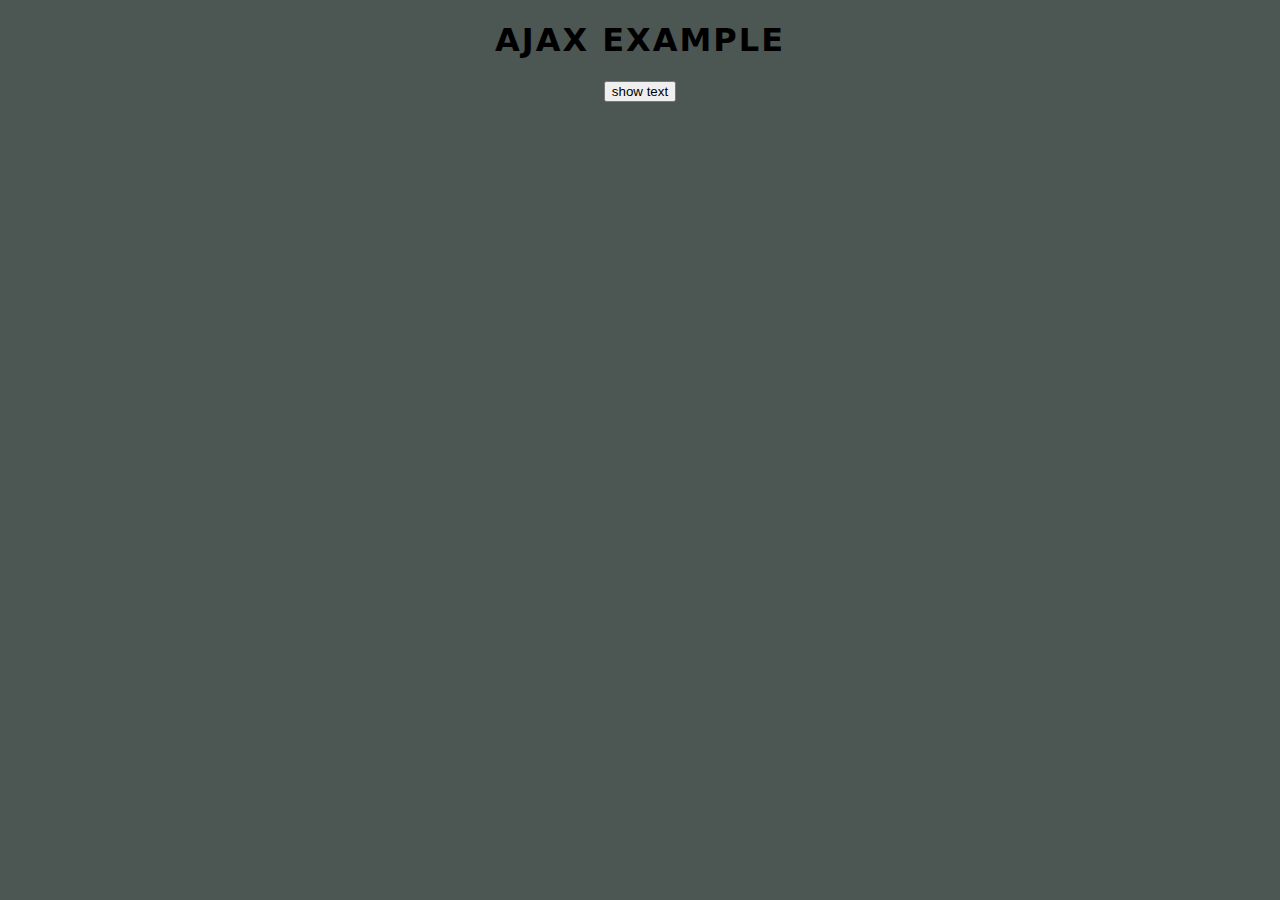
<file: AJAX EX/index.html>
<!DOCTYPE html>
<html lang="en">
<head>
    <meta charset="UTF-8">
    <meta http-equiv="X-UA-Compatible" content="IE=edge">
    <meta name="viewport" content="width=device-width, initial-scale=1.0">
    <title>javascrip tutorial EX</title>
    <style>
        body {
            font-family: system-ui, -apple-system, BlinkMacSystemFont, 'Segoe UI', Roboto, Oxygen, Ubuntu, Cantarell, 'Open Sans', 'Helvetica Neue', sans-serif;
            text-align: center;
        }
        h1 {
            letter-spacing: 2px;
        }
    </style>
</head>
<body>
    <h1>AJAX EXAMPLE</h1>
    <button type="button" class="btn">show text</button>
    <body style="background-color:rgb(76, 86, 82);"></body>
    <script src="fetch-EX.js"></script>
    
</body>

</html>
</file>
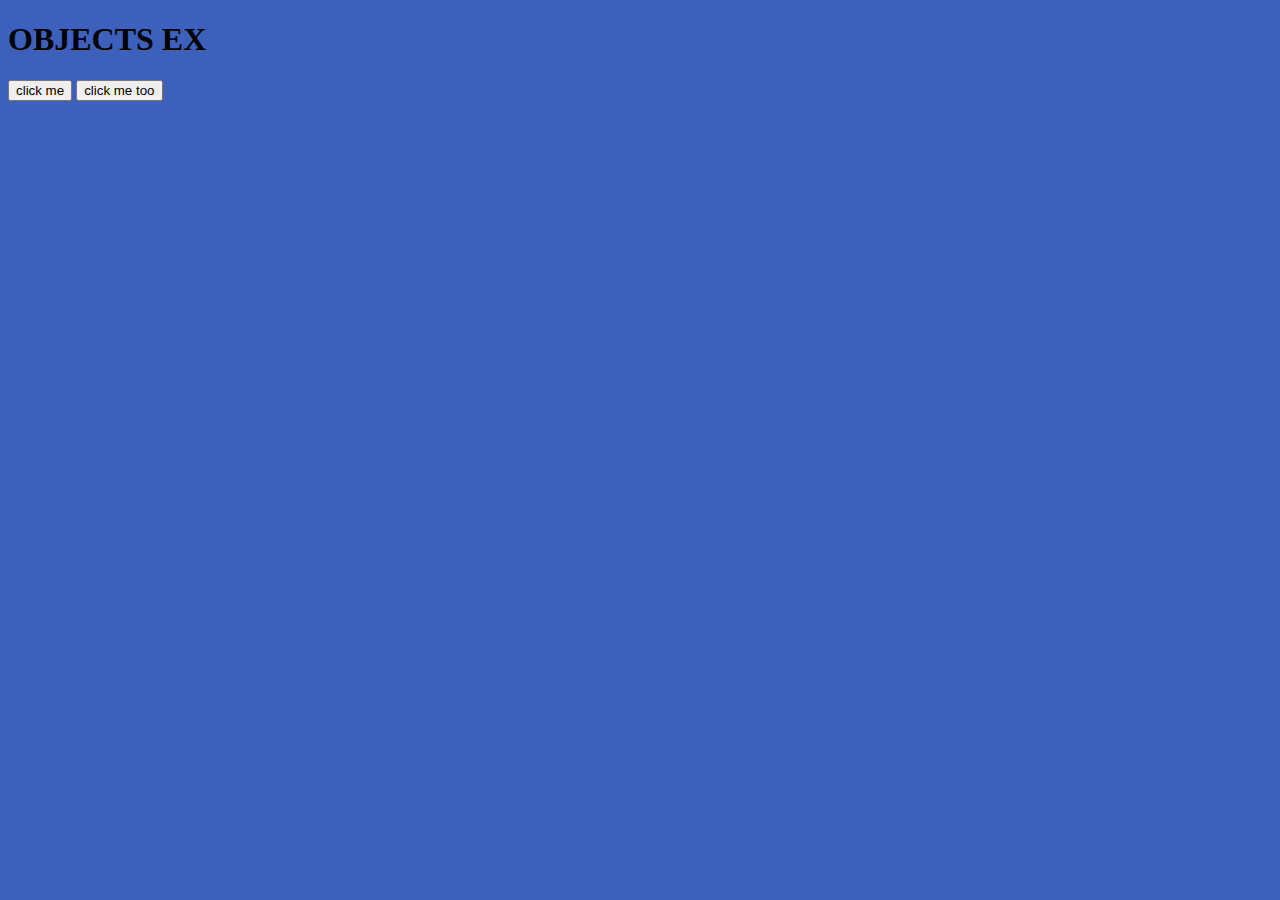
<file: OBJECTS-JS/index.html>
<!DOCTYPE html>
<html lang="en">
<head>
    <meta charset="UTF-8">
    <meta http-equiv="X-UA-Compatible" content="IE=edge">
    <meta name="viewport" content="width=device-width, initial-scale=1.0">
    <title>Document</title>

</head>
<body>
 <h1>OBJECTS EX</h1>
 <script src="Objects-ex.js"></script>   
 <body style="background-color:rgb(61, 97, 187);">
</body>
<button class="btn-1">click me</button>
<button class="btn-2">click me too</button>
</body>
</html>
</file>
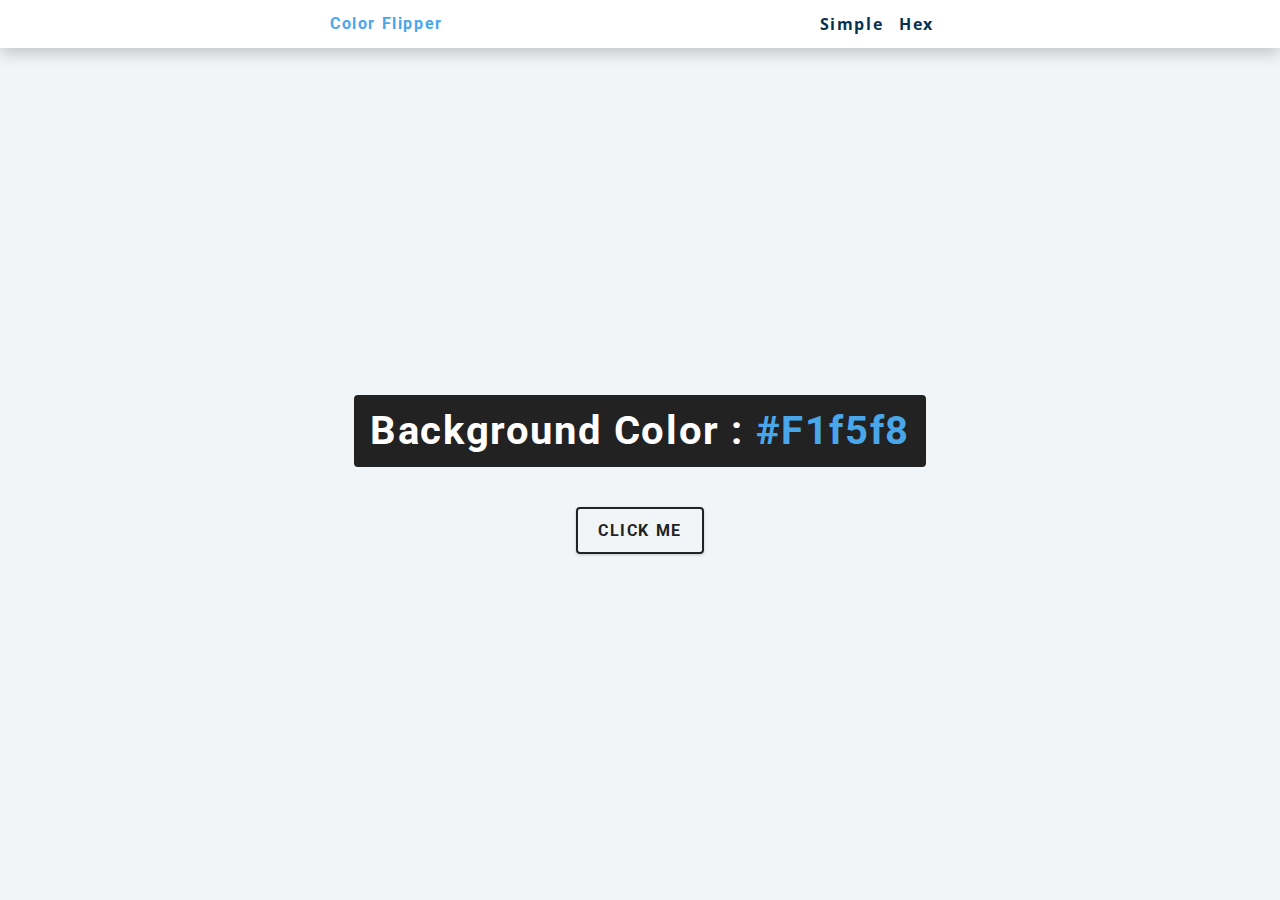
<file: 01-color-flipper/final/index.html>
<!DOCTYPE html>
<html lang="en">
  <head>
    <meta charset="UTF-8" />
    <meta name="viewport" content="width=device-width, initial-scale=1.0" />
    <title>Color Flipper || Simple</title>

    <!-- styles -->
    <link rel="stylesheet" href="styles.css" />
  </head>
  <body>
    <nav>
      <div class="nav-center">
        <h4>color flipper</h4>
        <ul class="nav-links">
          <li><a href="index.html">simple</a></li>
          <li><a href="hex.html">hex</a></li>
        </ul>
      </div>
    </nav>
    <main>
      <div class="container">
        <h2>background color : <span class="color">#f1f5f8</span></h2>
        <button class="btn btn-hero" id="btn">click me</button>
      </div>
    </main>
    <!-- javascript -->
    <script src="app.js"></script>
  </body>
</html>
</file>
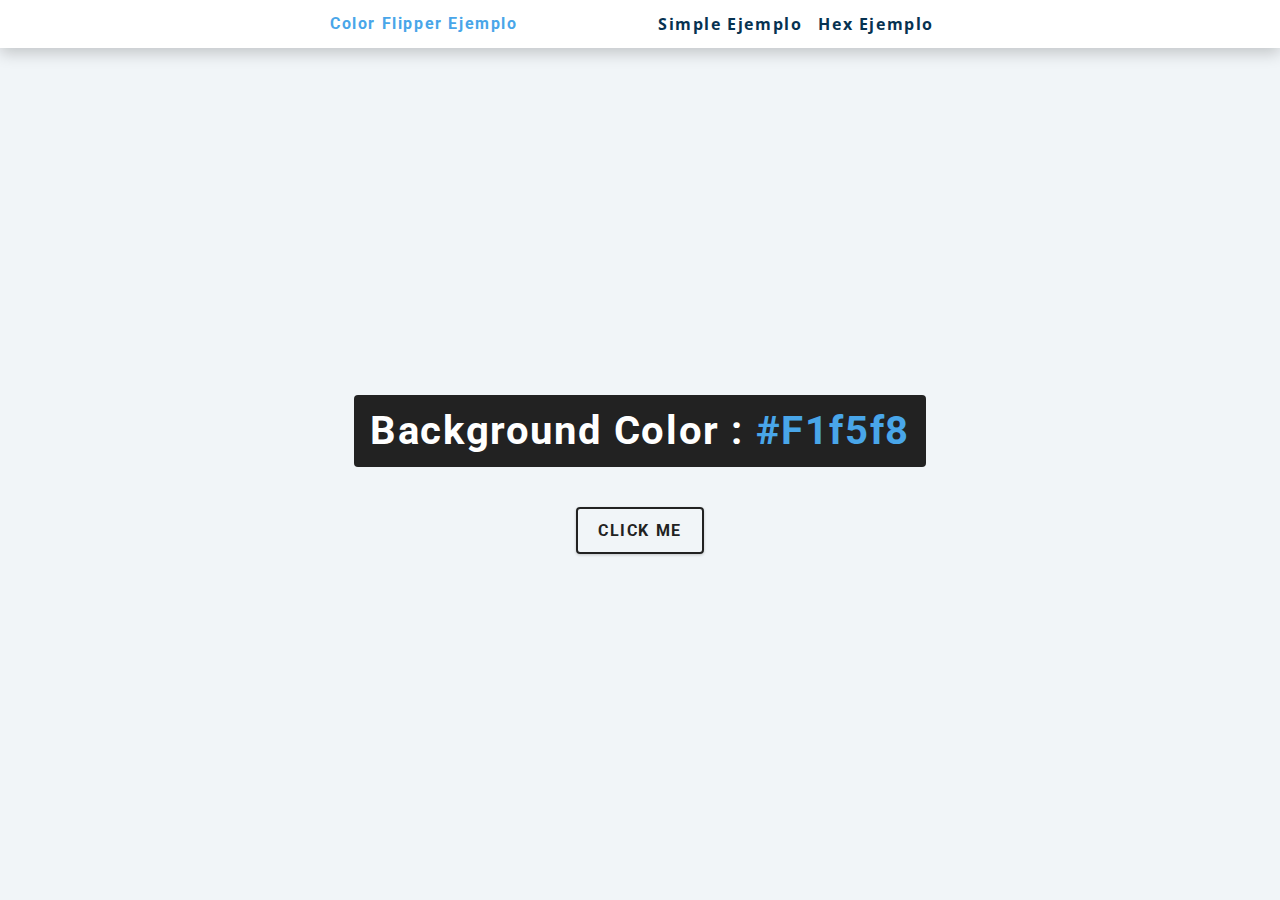
<file: 01-color-flipper/setup/index.html>
<!DOCTYPE html>
<html lang="en">
  <head>
    <meta charset="UTF-8" />
    <meta name="viewport" content="width=device-width, initial-scale=1.0" />
    <title>Color Flipper || Simple</title>

    <!-- styles -->
    <link rel="stylesheet" href="styles.css" />
  </head>
  <body>
    <nav>
      <div class="nav-center">
        <h4>color flipper Ejemplo</h4>
        <ul class="nav-links">
          <li><a href="index.html">simple Ejemplo</a></li>
          <li><a href="hex.html">hex ejemplo </a></li>
        </ul>
      </div>
    </nav>
    <main>
      <div class="container">
        <h2>background color : <span class="color">#f1f5f8</span></h2>
        <button class="btn btn-hero" id="btn">click me</button>
      </div>
    </main>
    
    <!-- javascript -->
    <script src="app.js"></script>
  </body>
</html>
</file>
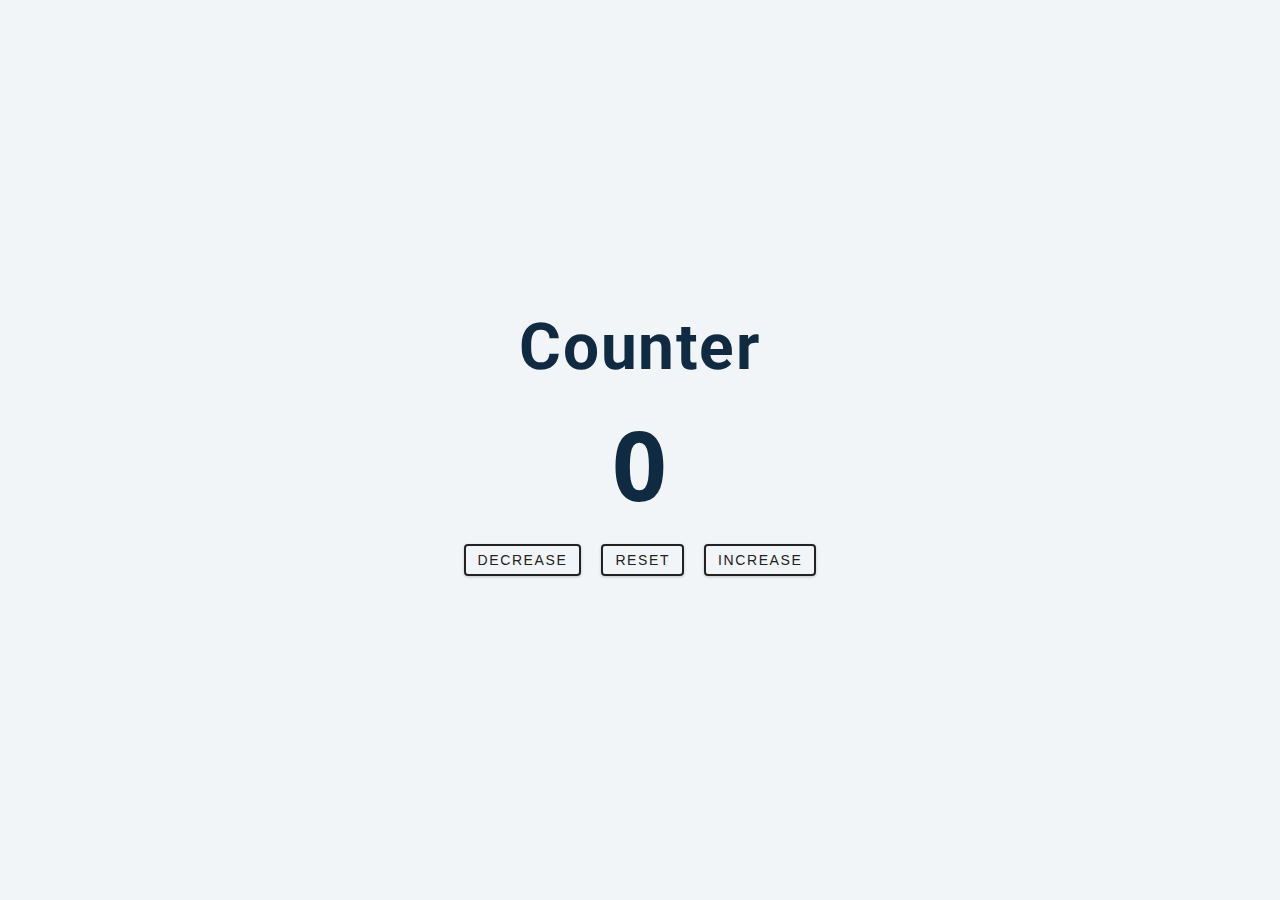
<file: 02-counter/final/index.html>
<!DOCTYPE html>
<html lang="en">
  <head>
    <meta charset="UTF-8" />
    <meta name="viewport" content="width=device-width, initial-scale=1.0" />
    <title>Counter</title>

    <!-- styles -->
    <link rel="stylesheet" href="styles.css" />
  </head>
  <body>
    <main>
      <div class="container">
        <h1>counter</h1>
        <span id="value">0</span>
        <div class="button-container">
          <button class="btn decrease">decrease</button>
          <button class="btn reset">reset</button>
          <button class="btn increase">increase</button>
        </div>
      </div>
    </main>
    <!-- javascript -->
    <script src="app.js"></script>
  </body>
</html>
</file>
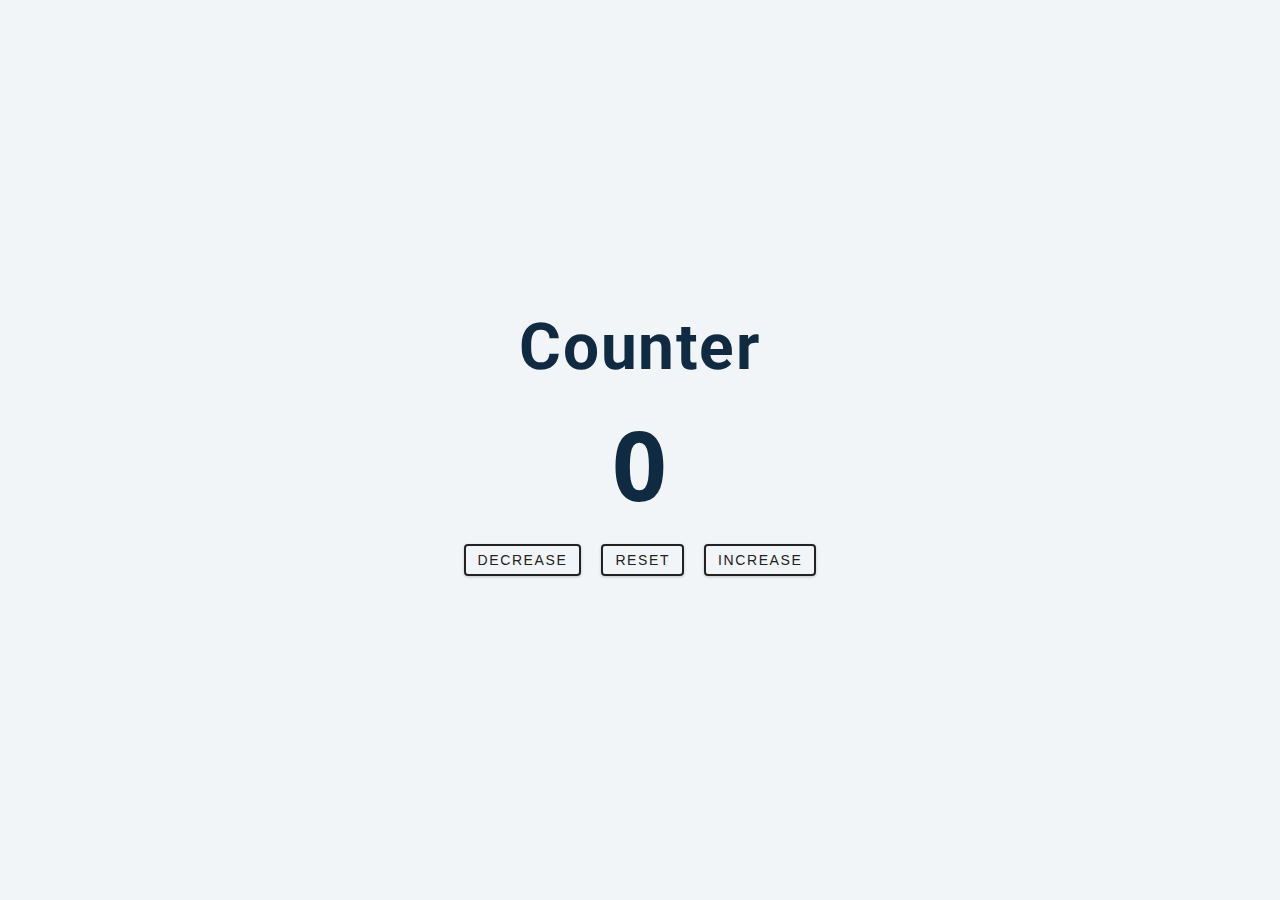
<file: 02-counter/setup/index.html>
<!DOCTYPE html>
<html lang="en">
  <head>
    <meta charset="UTF-8" />
    <meta name="viewport" content="width=device-width, initial-scale=1.0" />
    <title>Counter</title>

    <!-- styles -->
    <link rel="stylesheet" href="styles.css" />
  </head>
  <body>
    <main>
      <div class="container">
        <h1>
          Counter
        </h1>
        <span id="value">0</span>
        <div class="button-container">
           <button class="btn decrease">decrease</button>
           <button class="btn reset">reset</button>
           <button class="btn increase">increase</button>
        </div>
      </div>
    </main>
    <!-- javascript -->
    <script src="app.js"></script>
  </body>
</html>
</file>
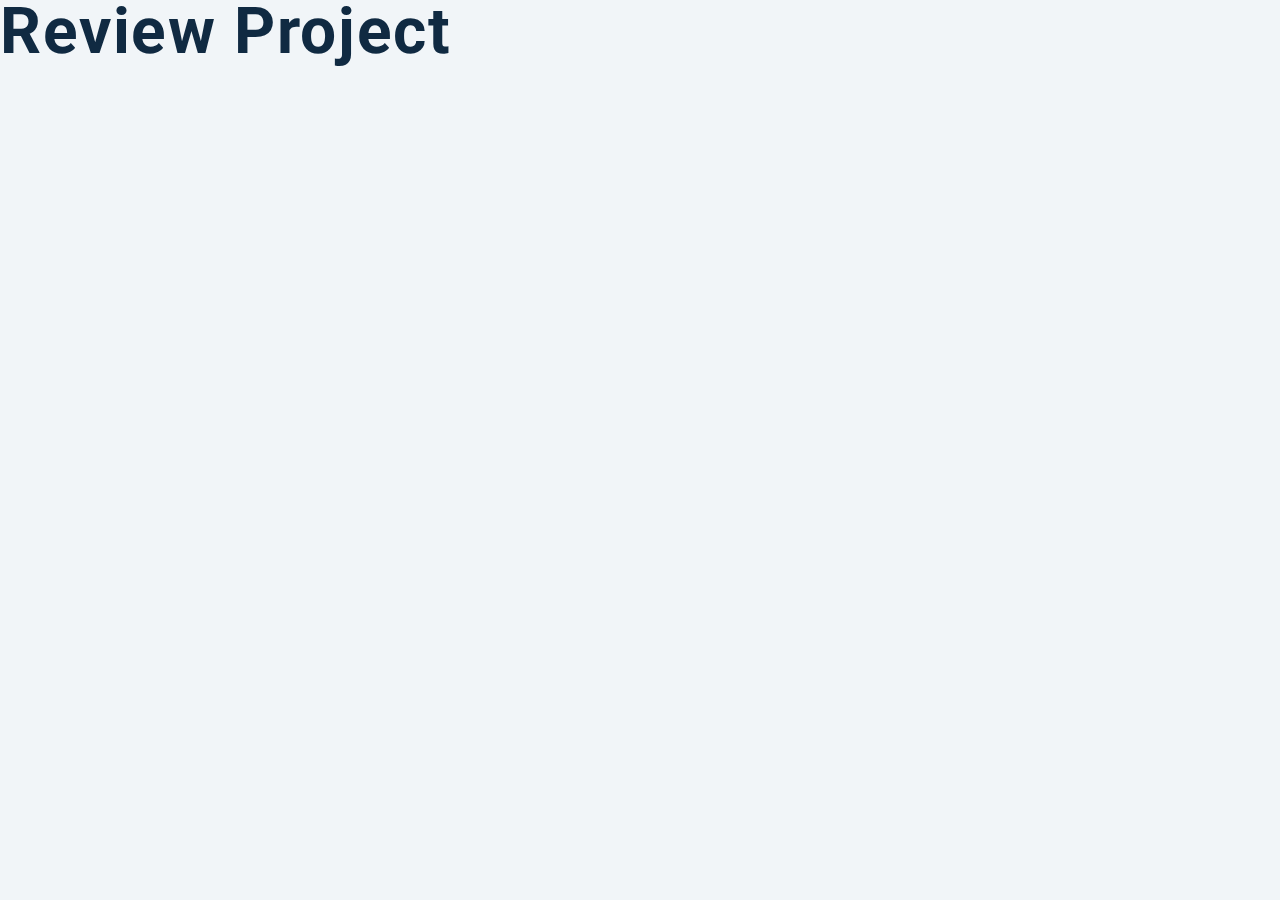
<file: 03-reviews/setup/index.html>
<!DOCTYPE html>
<html lang="en">
  <head>
    <meta charset="UTF-8" />
    <meta name="viewport" content="width=device-width, initial-scale=1.0" />
    <title>Starter</title>
    <!-- font-awesome -->
    <link
      rel="stylesheet"
      href="https://cdnjs.cloudflare.com/ajax/libs/font-awesome/5.14.0/css/all.min.css"
    />

    <!-- styles -->
    <link rel="stylesheet" href="styles.css" />
  </head>
  <body>
    <h1>review project</h1>
    <!-- javascript -->
    <script src="app.js"></script>
  </body>
</html>
</file>
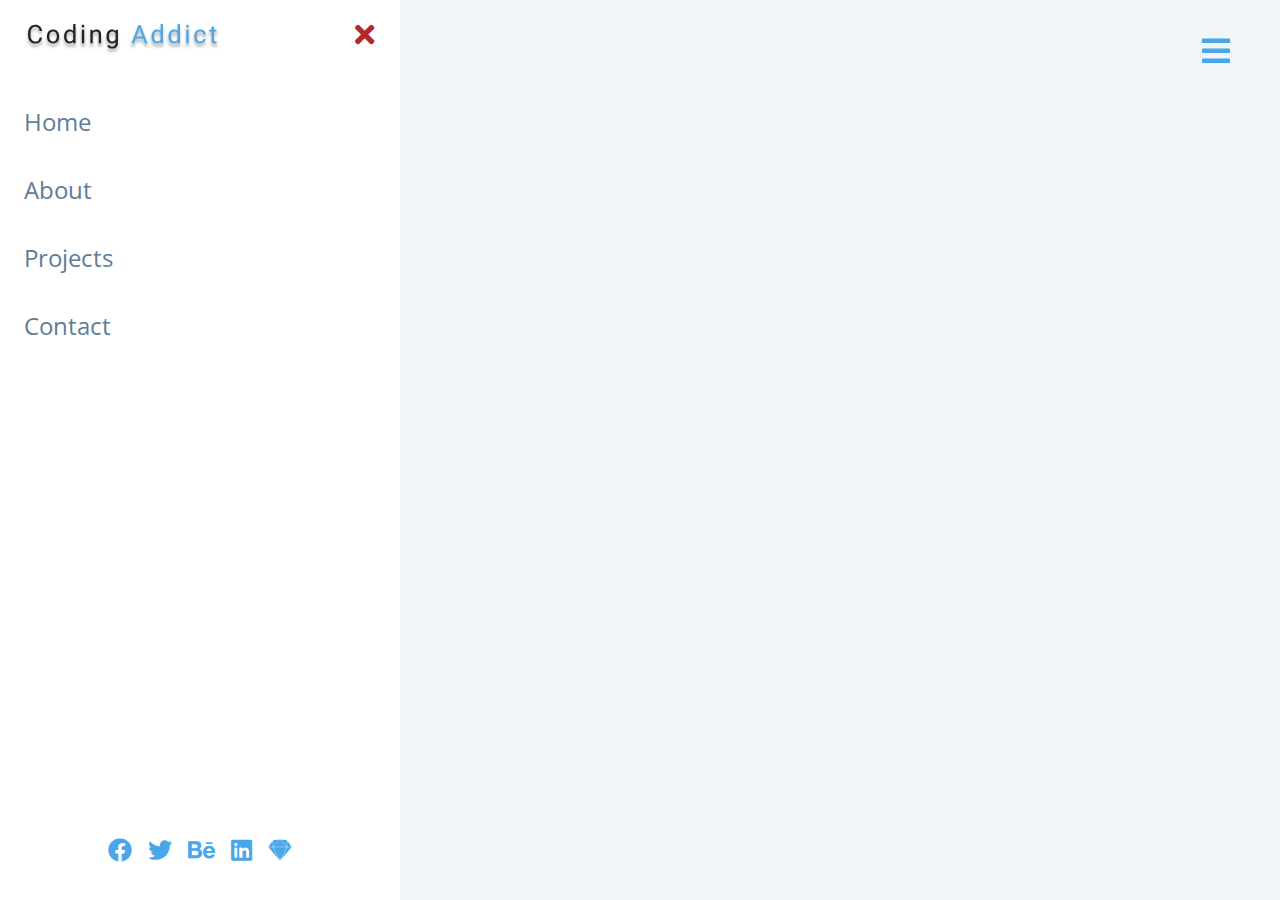
<file: 05-sidebar/setup/index.html>
<!DOCTYPE html>
<html lang="en">
  <head>
    <meta charset="UTF-8" />
    <meta name="viewport" content="width=device-width, initial-scale=1.0" />
    <title>Sidebar</title>
    <!-- font-awesome -->
    <link
      rel="stylesheet"
      href="https://cdnjs.cloudflare.com/ajax/libs/font-awesome/5.14.0/css/all.min.css"
    />

    <!-- styles -->
    <link rel="stylesheet" href="styles.css" />
  </head>
  <body>
   <button class="sidebar-toggle">
    <i class="fas fa-bars"></i>
   </button>
   <aside class="sidebar">
    <div class="sidebar-header">
      <img src="./logo.svg" class="logo" alt="">
      <button class="close-btn">
        <i class="fas fa-times"></i>
      </button>
    </div>
    <!-- links -->
    <ul class="links">
      <li>
        <a href="index.html">home</a>
      </li>
      <li>
        <a href="about.html">about</a>
      </li>
      <li>
        <a href="projects.html">projects</a>
      </li>
      <li>
        <a href="contact.html">contact</a>
      </li>
    </ul>
    <!-- social media -->
    <ul class="social-icons">
      <li>
        <a href="https://www.twitter.com">
          <i class="fab fa-facebook"></i>
        </a>
      </li>
      <li>
        <a href="https://www.twitter.com">
          <i class="fab fa-twitter"></i>
        </a>
      </li>
      <li>
        <a href="https://www.twitter.com">
          <i class="fab fa-behance"></i>
        </a>
      </li>
      <li>
        <a href="https://www.twitter.com">
          <i class="fab fa-linkedin"></i>
        </a>
      </li>
      <li>
        <a href="https://www.twitter.com">
          <i class="fab fa-sketch"></i>
        </a>
      </li>
    </ul>
   </aside>
    <!-- javascript -->
    <script src="app.js"></script>
  </body>
</html>
</file>
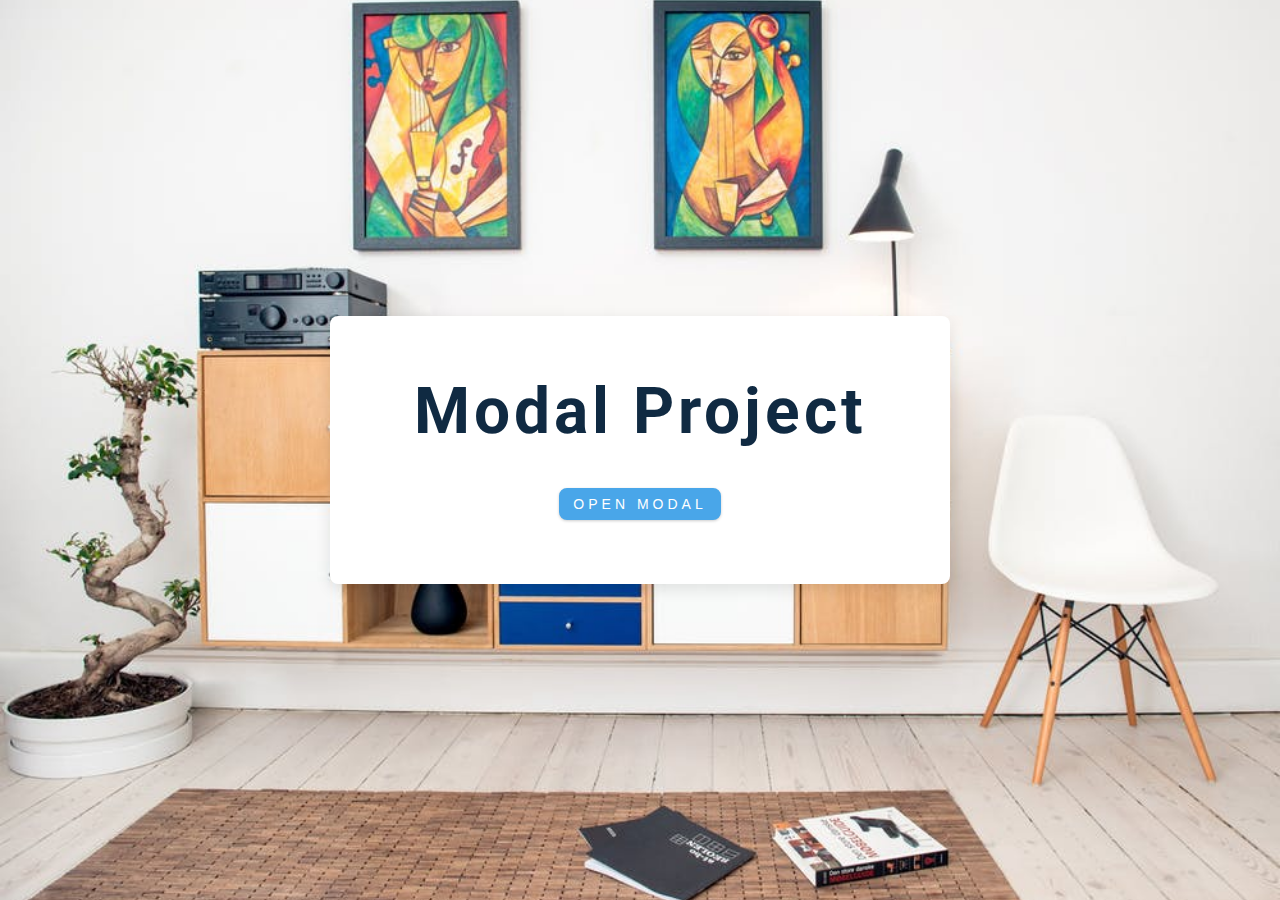
<file: 06-modal/final/index.html>
<!DOCTYPE html>
<html lang="en">
  <head>
    <meta charset="UTF-8" />
    <meta name="viewport" content="width=device-width, initial-scale=1.0" />
    <title>Modal</title>
    <!-- font-awesome -->
    <link
      rel="stylesheet"
      href="https://cdnjs.cloudflare.com/ajax/libs/font-awesome/5.14.0/css/all.min.css"
    />
    <!-- styles -->
    <link rel="stylesheet" href="styles.css" />
  </head>
  <body>
    <!-- hero -->
    <header class="hero">
      <div class="banner">
        <h1>modal project</h1>
        <button class="btn modal-btn">
          open modal
        </button>
      </div>
    </header>
    <!-- modal -->
    <div class="modal-overlay">
      <div class="modal-container">
        <h3>modal content</h3>
        <button class="close-btn"><i class="fas fa-times"></i></button>
      </div>
    </div>
    <!-- javascript -->
    <script src="app.js"></script>
  </body>
</html>
</file>
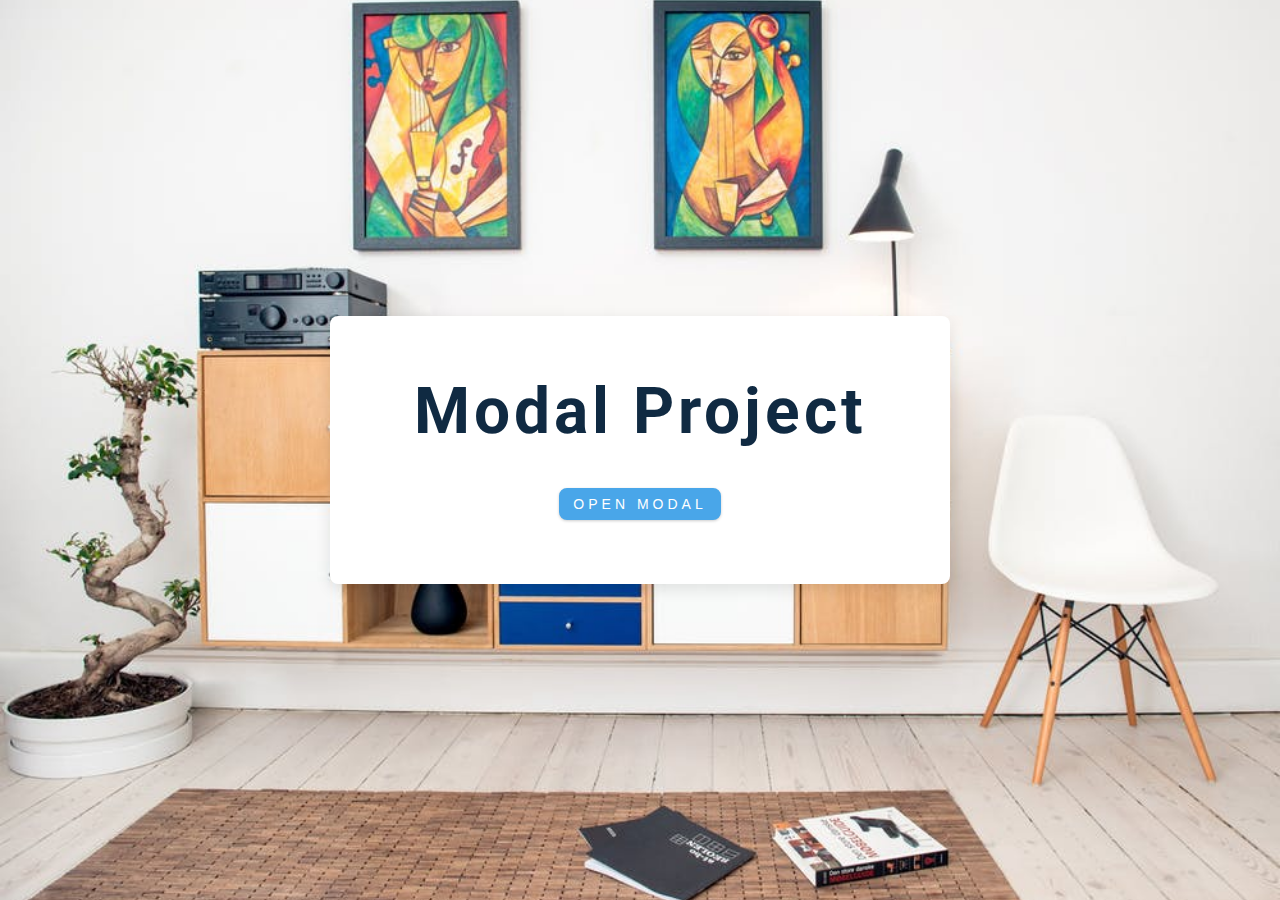
<file: 06-modal/setup/index.html>
<!DOCTYPE html>
<html lang="en">
  <head>
    <meta charset="UTF-8" />
    <meta name="viewport" content="width=device-width, initial-scale=1.0" />
    <title>Modal</title>
    <!-- font-awesome -->
    <link
      rel="stylesheet"
      href="https://cdnjs.cloudflare.com/ajax/libs/font-awesome/5.14.0/css/all.min.css"
    />
    <!-- styles -->
    <link rel="stylesheet" href="styles.css" />
  </head>
  <body>
    <!-- hero -->
    <header class="hero">
      <div class="banner">
        <h1>modal project</h1>
        <button class="btn modal-btn">
          open modal 
        </button>
      </div>
    </header>
    <!-- end of hero -->
    <!-- modal -->
    <div class="modal-overlay">
      <div class="modal-container">
        <h3>modal content</h3>
        <button class="close-btn">
          <i class="fas fa-times"></i>
        </button>
      </div>
    </div>
    <!-- javascript -->
    <script src="app.js"></script>
  </body>
</html>
</file>
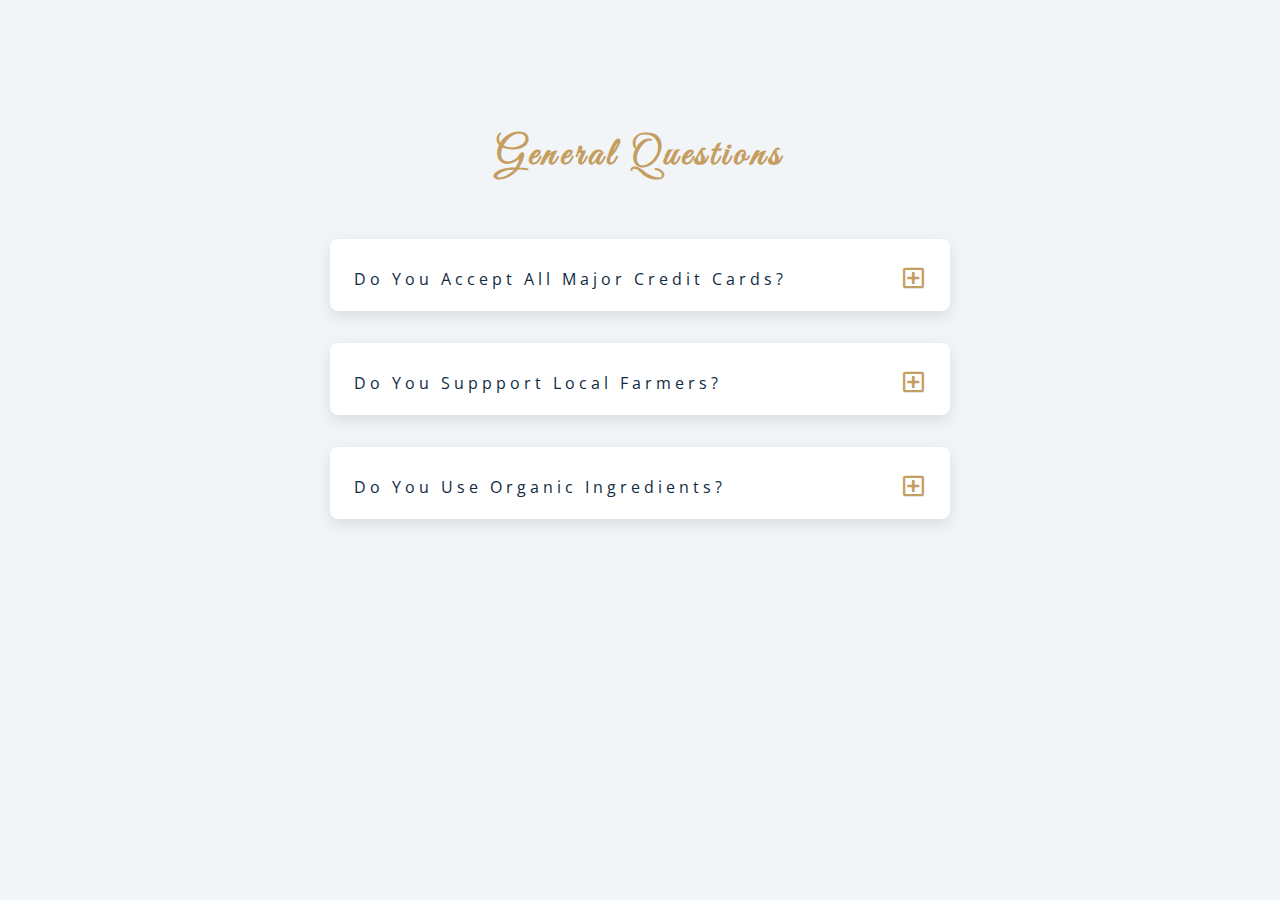
<file: 07-questions/final/index.html>
<!DOCTYPE html>
<html lang="en">
  <head>
    <meta charset="UTF-8" />
    <meta name="viewport" content="width=device-width, initial-scale=1.0" />
    <title>Q & A</title>
    <!-- font-awesome -->
    <link rel="stylesheet" href="https://cdnjs.cloudflare.com/ajax/libs/font-awesome/5.14.0/css/all.min.css" />
    <!-- extra fonts -->
    <link
      href="https://fonts.googleapis.com/css?family=Great+Vibes&display=swap"
      rel="stylesheet"
    />
    <!-- styles -->
    <link rel="stylesheet" href="styles.css" />
  </head>
  <body>
      <section class="questions">
        <!-- title -->
        <div class="title">
          <h2>general questions</h2>
        </div>
        <!-- questions -->
        <div class="section-center">
          <!-- single question -->
          <article class="question">
            <!-- question title -->
            <div class="question-title">
              <p>do you accept all major credit cards?</p>
              <button type="button" class="question-btn">
                <span class="plus-icon">
                  <i class="far fa-plus-square"></i>
                </span>
                <span class="minus-icon">
                  <i class="far fa-minus-square"></i>
                </span>
              </button>
            </div>
            <!-- question text -->
            <div class="question-text">
              <p>
                Lorem ipsum dolor sit amet, consectetur adipisicing elit. Est
                dolore illo dolores quia nemo doloribus quaerat, magni numquam
                repellat reprehenderit.
              </p>
            </div>
          </article>
          <!-- end of single question -->
          <!-- single question -->
          <article class="question">
            <!-- question title -->
            <div class="question-title">
              <p>do you suppport local farmers?</p>
              <button type="button" class="question-btn">
                <span class="plus-icon">
                  <i class="far fa-plus-square"></i>
                </span>
                <span class="minus-icon">
                  <i class="far fa-minus-square"></i>
                </span>
              </button>
            </div>
            <!-- question text -->
            <div class="question-text">
              <p>
                Lorem ipsum dolor sit amet, consectetur adipisicing elit. Est
                dolore illo dolores quia nemo doloribus quaerat, magni numquam
                repellat reprehenderit.
              </p>
            </div>
          </article>
          <!-- end of single question -->
          <!-- single question -->
          <article class="question">
            <!-- question title -->
            <div class="question-title">
              <p>do you use organic ingredients?</p>
              <!-- button -->
              <button type="button" class="question-btn">
                <span class="plus-icon">
                  <i class="far fa-plus-square"></i>
                </span>
                <span class="minus-icon">
                  <i class="far fa-minus-square"></i>
                </span>
              </button>
            </div>
            <!-- question text -->
            <div class="question-text">
              <p>
                Lorem ipsum dolor sit amet, consectetur adipisicing elit. Est
                dolore illo dolores quia nemo doloribus quaerat, magni numquam
                repellat reprehenderit.
              </p>
            </div>
          </article>
          <!-- end of single question -->
      </section>
    </main>
    <!-- javascript -->
    <script src="app.js"></script>
  </body>
</html>
</file>
<file: 01-color-flipper/final/styles.css>
/*
=============== 
Fonts
===============
*/
@import url("https://fonts.googleapis.com/css?family=Open+Sans|Roboto:400,700&display=swap");

/*
=============== 
Variables
===============
*/

:root {
  /* dark shades of primary color*/
  --clr-primary-1: hsl(205, 86%, 17%);
  --clr-primary-2: hsl(205, 77%, 27%);
  --clr-primary-3: hsl(205, 72%, 37%);
  --clr-primary-4: hsl(205, 63%, 48%);
  /* primary/main color */
  --clr-primary-5: hsl(205, 78%, 60%);
  /* lighter shades of primary color */
  --clr-primary-6: hsl(205, 89%, 70%);
  --clr-primary-7: hsl(205, 90%, 76%);
  --clr-primary-8: hsl(205, 86%, 81%);
  --clr-primary-9: hsl(205, 90%, 88%);
  --clr-primary-10: hsl(205, 100%, 96%);
  /* darkest grey - used for headings */
  --clr-grey-1: hsl(209, 61%, 16%);
  --clr-grey-2: hsl(211, 39%, 23%);
  --clr-grey-3: hsl(209, 34%, 30%);
  --clr-grey-4: hsl(209, 28%, 39%);
  /* grey used for paragraphs */
  --clr-grey-5: hsl(210, 22%, 49%);
  --clr-grey-6: hsl(209, 23%, 60%);
  --clr-grey-7: hsl(211, 27%, 70%);
  --clr-grey-8: hsl(210, 31%, 80%);
  --clr-grey-9: hsl(212, 33%, 89%);
  --clr-grey-10: hsl(210, 36%, 96%);
  --clr-white: #fff;
  --clr-red-dark: hsl(360, 67%, 44%);
  --clr-red-light: hsl(360, 71%, 66%);
  --clr-green-dark: hsl(125, 67%, 44%);
  --clr-green-light: hsl(125, 71%, 66%);
  --clr-black: #222;
  --ff-primary: "Roboto", sans-serif;
  --ff-secondary: "Open Sans", sans-serif;
  --transition: all 0.3s linear;
  --spacing: 0.1rem;
  --radius: 0.25rem;
  --light-shadow: 0 5px 15px rgba(0, 0, 0, 0.1);
  --dark-shadow: 0 5px 15px rgba(0, 0, 0, 0.2);
  --max-width: 1170px;
  --fixed-width: 620px;
}
/*
=============== 
Global Styles
===============
*/

*,
::after,
::before {
  margin: 0;
  padding: 0;
  box-sizing: border-box;
}
body {
  font-family: var(--ff-secondary);
  background: var(--clr-grey-10);
  color: var(--clr-grey-1);
  line-height: 1.5;
  font-size: 0.875rem;
}
ul {
  list-style-type: none;
}
a {
  text-decoration: none;
}
h1,
h2,
h3,
h4 {
  letter-spacing: var(--spacing);
  text-transform: capitalize;
  line-height: 1.25;
  margin-bottom: 0.75rem;
  font-family: var(--ff-primary);
}
h1 {
  font-size: 3rem;
}
h2 {
  font-size: 2rem;
}
h3 {
  font-size: 1.25rem;
}
h4 {
  font-size: 0.875rem;
}
p {
  margin-bottom: 1.25rem;
  color: var(--clr-grey-5);
}
@media screen and (min-width: 800px) {
  h1 {
    font-size: 4rem;
  }
  h2 {
    font-size: 2.5rem;
  }
  h3 {
    font-size: 1.75rem;
  }
  h4 {
    font-size: 1rem;
  }
  body {
    font-size: 1rem;
  }
  h1,
  h2,
  h3,
  h4 {
    line-height: 1;
  }
}
/*  global classes */

/* section */
.section {
  padding: 5rem 0;
}

.section-center {
  width: 90vw;
  margin: 0 auto;
  max-width: 1170px;
}
@media screen and (min-width: 992px) {
  .section-center {
    width: 95vw;
  }
}
main {
  min-height: 100vh;
  display: grid;
  place-items: center;
}

/*
=============== 
Nav
===============
*/
nav {
  background: var(--clr-white);
  height: 3rem;
  display: grid;
  align-items: center;
  box-shadow: var(--dark-shadow);
}
.nav-center {
  width: 90vw;
  max-width: var(--fixed-width);
  margin: 0 auto;
  display: flex;
  align-items: center;
  justify-content: space-between;
}
.nav-center h4 {
  margin-bottom: 0;
  color: var(--clr-primary-5);
}
.nav-links {
  display: flex;
}
nav a {
  text-transform: capitalize;
  font-weight: 700;
  font-size: 1rem;
  color: var(--clr-primary-1);
  letter-spacing: var(--spacing);
  margin-right: 1rem;
}
nav a:hover {
  color: var(--clr-primary-5);
}
/*
=============== 
Container
===============
*/
main {
  min-height: calc(100vh - 3rem);
  display: grid;
  place-items: center;
}
.container {
  text-align: center;
}
.container h2 {
  background: var(--clr-black);
  color: var(--clr-white);
  padding: 1rem;
  border-radius: var(--radius);
  margin-bottom: 2.5rem;
}
.color {
  color: var(--clr-primary-5);
}
.btn-hero {
  font-family: var(--ff-primary);
  text-transform: uppercase;
  background: transparent;
  color: var(--clr-black);
  letter-spacing: var(--spacing);
  display: inline-block;
  font-weight: 700;
  transition: var(--transition);
  border: 2px solid var(--clr-black);
  cursor: pointer;
  box-shadow: 0 1px 3px rgba(0, 0, 0, 0.2);
  border-radius: var(--radius);
  font-size: 1rem;
  padding: 0.75rem 1.25rem;
}
.btn-hero:hover {
  color: var(--clr-white);
  background: var(--clr-black);
}
</file>
<file: 01-color-flipper/setup/styles.css>
/*
=============== 
Fonts
===============
*/
@import url("https://fonts.googleapis.com/css?family=Open+Sans|Roboto:400,700&display=swap");

/*
=============== 
Variables
===============
*/

:root {
  /* dark shades of primary color*/
  --clr-primary-1: hsl(205, 86%, 17%);
  --clr-primary-2: hsl(205, 77%, 27%);
  --clr-primary-3: hsl(205, 72%, 37%);
  --clr-primary-4: hsl(205, 63%, 48%);
  /* primary/main color */
  --clr-primary-5: hsl(205, 78%, 60%);
  /* lighter shades of primary color */
  --clr-primary-6: hsl(205, 89%, 70%);
  --clr-primary-7: hsl(205, 90%, 76%);
  --clr-primary-8: hsl(205, 86%, 81%);
  --clr-primary-9: hsl(205, 90%, 88%);
  --clr-primary-10: hsl(205, 100%, 96%);
  /* darkest grey - used for headings */
  --clr-grey-1: hsl(209, 61%, 16%);
  --clr-grey-2: hsl(211, 39%, 23%);
  --clr-grey-3: hsl(209, 34%, 30%);
  --clr-grey-4: hsl(209, 28%, 39%);
  /* grey used for paragraphs */
  --clr-grey-5: hsl(210, 22%, 49%);
  --clr-grey-6: hsl(209, 23%, 60%);
  --clr-grey-7: hsl(211, 27%, 70%);
  --clr-grey-8: hsl(210, 31%, 80%);
  --clr-grey-9: hsl(212, 33%, 89%);
  --clr-grey-10: hsl(210, 36%, 96%);
  --clr-white: #fff;
  --clr-red-dark: hsl(360, 67%, 44%);
  --clr-red-light: hsl(360, 71%, 66%);
  --clr-green-dark: hsl(125, 67%, 44%);
  --clr-green-light: hsl(125, 71%, 66%);
  --clr-black: #222;
  --ff-primary: "Roboto", sans-serif;
  --ff-secondary: "Open Sans", sans-serif;
  --transition: all 0.3s linear;
  --spacing: 0.1rem;
  --radius: 0.25rem;
  --light-shadow: 0 5px 15px rgba(0, 0, 0, 0.1);
  --dark-shadow: 0 5px 15px rgba(0, 0, 0, 0.2);
  --max-width: 1170px;
  --fixed-width: 620px;
}
/*
=============== 
Global Styles
===============
*/

*,
::after,
::before {
  margin: 0;
  padding: 0;
  box-sizing: border-box;
}
body {
  font-family: var(--ff-secondary);
  background: var(--clr-grey-10);
  color: var(--clr-grey-1);
  line-height: 1.5;
  font-size: 0.875rem;
}
ul {
  list-style-type: none;
}
a {
  text-decoration: none;
}
h1,
h2,
h3,
h4 {
  letter-spacing: var(--spacing);
  text-transform: capitalize;
  line-height: 1.25;
  margin-bottom: 0.75rem;
  font-family: var(--ff-primary);
}
h1 {
  font-size: 3rem;
}
h2 {
  font-size: 2rem;
}
h3 {
  font-size: 1.25rem;
}
h4 {
  font-size: 0.875rem;
}
p {
  margin-bottom: 1.25rem;
  color: var(--clr-grey-5);
}
@media screen and (min-width: 800px) {
  h1 {
    font-size: 4rem;
  }
  h2 {
    font-size: 2.5rem;
  }
  h3 {
    font-size: 1.75rem;
  }
  h4 {
    font-size: 1rem;
  }
  body {
    font-size: 1rem;
  }
  h1,
  h2,
  h3,
  h4 {
    line-height: 1;
  }
}
/*  global classes */

/* section */
.section {
  padding: 5rem 0;
}

.section-center {
  width: 90vw;
  margin: 0 auto;
  max-width: 1170px;
}
@media screen and (min-width: 992px) {
  .section-center {
    width: 95vw;
  }
}
main {
  min-height: 100vh;
  display: grid;
  place-items: center;
}

/*
=============== 
Nav
===============
*/
nav {
  background: var(--clr-white);
  height: 3rem;
  display: grid;
  align-items: center;
  box-shadow: var(--dark-shadow);
}
.nav-center {
  width: 90vw;
  max-width: var(--fixed-width);
  margin: 0 auto;
  display: flex;
  align-items: center;
  justify-content: space-between;
}
.nav-center h4 {
  margin-bottom: 0;
  color: var(--clr-primary-5);
}
.nav-links {
  display: flex;
}
nav a {
  text-transform: capitalize;
  font-weight: 700;
  font-size: 1rem;
  color: var(--clr-primary-1);
  letter-spacing: var(--spacing);
  margin-right: 1rem;
}
nav a:hover {
  color: var(--clr-primary-5);
}
/*
=============== 
Container
===============
*/
main {
  min-height: calc(100vh - 3rem);
  display: grid;
  place-items: center;
}
.container {
  text-align: center;
}
.container h2 {
  background: var(--clr-black);
  color: var(--clr-white);
  padding: 1rem;
  border-radius: var(--radius);
  margin-bottom: 2.5rem;
}
.color {
  color: var(--clr-primary-5);
}
.btn-hero {
  font-family: var(--ff-primary);
  text-transform: uppercase;
  background: transparent;
  color: var(--clr-black);
  letter-spacing: var(--spacing);
  display: inline-block;
  font-weight: 700;
  transition: var(--transition);
  border: 2px solid var(--clr-black);
  cursor: pointer;
  box-shadow: 0 1px 3px rgba(0, 0, 0, 0.2);
  border-radius: var(--radius);
  font-size: 1rem;
  padding: 0.75rem 1.25rem;
}
.btn-hero:hover {
  color: var(--clr-white);
  background: var(--clr-black);
}
</file>
<file: 02-counter/final/styles.css>
/*
=============== 
Fonts
===============
*/
@import url("https://fonts.googleapis.com/css?family=Open+Sans|Roboto:400,700&display=swap");

/*
=============== 
Variables
===============
*/

:root {
  /* dark shades of primary color*/
  --clr-primary-1: hsl(205, 86%, 17%);
  --clr-primary-2: hsl(205, 77%, 27%);
  --clr-primary-3: hsl(205, 72%, 37%);
  --clr-primary-4: hsl(205, 63%, 48%);
  /* primary/main color */
  --clr-primary-5: hsl(205, 78%, 60%);
  /* lighter shades of primary color */
  --clr-primary-6: hsl(205, 89%, 70%);
  --clr-primary-7: hsl(205, 90%, 76%);
  --clr-primary-8: hsl(205, 86%, 81%);
  --clr-primary-9: hsl(205, 90%, 88%);
  --clr-primary-10: hsl(205, 100%, 96%);
  /* darkest grey - used for headings */
  --clr-grey-1: hsl(209, 61%, 16%);
  --clr-grey-2: hsl(211, 39%, 23%);
  --clr-grey-3: hsl(209, 34%, 30%);
  --clr-grey-4: hsl(209, 28%, 39%);
  /* grey used for paragraphs */
  --clr-grey-5: hsl(210, 22%, 49%);
  --clr-grey-6: hsl(209, 23%, 60%);
  --clr-grey-7: hsl(211, 27%, 70%);
  --clr-grey-8: hsl(210, 31%, 80%);
  --clr-grey-9: hsl(212, 33%, 89%);
  --clr-grey-10: hsl(210, 36%, 96%);
  --clr-white: #fff;
  --clr-red-dark: hsl(360, 67%, 44%);
  --clr-red-light: hsl(360, 71%, 66%);
  --clr-green-dark: hsl(125, 67%, 44%);
  --clr-green-light: hsl(125, 71%, 66%);
  --clr-black: #222;
  --ff-primary: "Roboto", sans-serif;
  --ff-secondary: "Open Sans", sans-serif;
  --transition: all 0.3s linear;
  --spacing: 0.1rem;
  --radius: 0.25rem;
  --light-shadow: 0 5px 15px rgba(0, 0, 0, 0.1);
  --dark-shadow: 0 5px 15px rgba(0, 0, 0, 0.2);
  --max-width: 1170px;
  --fixed-width: 620px;
}
/*
=============== 
Global Styles
===============
*/

*,
::after,
::before {
  margin: 0;
  padding: 0;
  box-sizing: border-box;
}
body {
  font-family: var(--ff-secondary);
  background: var(--clr-grey-10);
  color: var(--clr-grey-1);
  line-height: 1.5;
  font-size: 0.875rem;
}
ul {
  list-style-type: none;
}
a {
  text-decoration: none;
}
h1,
h2,
h3,
h4 {
  letter-spacing: var(--spacing);
  text-transform: capitalize;
  line-height: 1.25;
  margin-bottom: 0.75rem;
  font-family: var(--ff-primary);
}
h1 {
  font-size: 3rem;
}
h2 {
  font-size: 2rem;
}
h3 {
  font-size: 1.25rem;
}
h4 {
  font-size: 0.875rem;
}
p {
  margin-bottom: 1.25rem;
  color: var(--clr-grey-5);
}
@media screen and (min-width: 800px) {
  h1 {
    font-size: 4rem;
  }
  h2 {
    font-size: 2.5rem;
  }
  h3 {
    font-size: 1.75rem;
  }
  h4 {
    font-size: 1rem;
  }
  body {
    font-size: 1rem;
  }
  h1,
  h2,
  h3,
  h4 {
    line-height: 1;
  }
}
/*  global classes */

/* section */
.section {
  padding: 5rem 0;
}

.section-center {
  width: 90vw;
  margin: 0 auto;
  max-width: 1170px;
}
@media screen and (min-width: 992px) {
  .section-center {
    width: 95vw;
  }
}
main {
  min-height: 100vh;
  display: grid;
  place-items: center;
}

/*
=============== 
Counter
===============
*/

main {
  min-height: 100vh;
  display: grid;
  place-items: center;
}
.container {
  text-align: center;
}
#value {
  font-size: 6rem;
  font-weight: bold;
}
.btn {
  text-transform: uppercase;
  background: transparent;
  color: var(--clr-black);
  padding: 0.375rem 0.75rem;
  letter-spacing: var(--spacing);
  display: inline-block;
  transition: var(--transition);
  font-size: 0.875rem;
  border: 2px solid var(--clr-black);
  cursor: pointer;
  box-shadow: 0 1px 3px rgba(0, 0, 0, 0.2);
  border-radius: var(--radius);
  margin: 0.5rem;
}
.btn:hover {
  color: var(--clr-white);
  background: var(--clr-black);
}
</file>
<file: 02-counter/setup/styles.css>
/*
=============== 
Fonts
===============
*/
@import url("https://fonts.googleapis.com/css?family=Open+Sans|Roboto:400,700&display=swap");

/*
=============== 
Variables
===============
*/

:root {
  /* dark shades of primary color*/
  --clr-primary-1: hsl(205, 86%, 17%);
  --clr-primary-2: hsl(205, 77%, 27%);
  --clr-primary-3: hsl(205, 72%, 37%);
  --clr-primary-4: hsl(205, 63%, 48%);
  /* primary/main color */
  --clr-primary-5: hsl(205, 78%, 60%);
  /* lighter shades of primary color */
  --clr-primary-6: hsl(205, 89%, 70%);
  --clr-primary-7: hsl(205, 90%, 76%);
  --clr-primary-8: hsl(205, 86%, 81%);
  --clr-primary-9: hsl(205, 90%, 88%);
  --clr-primary-10: hsl(205, 100%, 96%);
  /* darkest grey - used for headings */
  --clr-grey-1: hsl(209, 61%, 16%);
  --clr-grey-2: hsl(211, 39%, 23%);
  --clr-grey-3: hsl(209, 34%, 30%);
  --clr-grey-4: hsl(209, 28%, 39%);
  /* grey used for paragraphs */
  --clr-grey-5: hsl(210, 22%, 49%);
  --clr-grey-6: hsl(209, 23%, 60%);
  --clr-grey-7: hsl(211, 27%, 70%);
  --clr-grey-8: hsl(210, 31%, 80%);
  --clr-grey-9: hsl(212, 33%, 89%);
  --clr-grey-10: hsl(210, 36%, 96%);
  --clr-white: #fff;
  --clr-red-dark: hsl(360, 67%, 44%);
  --clr-red-light: hsl(360, 71%, 66%);
  --clr-green-dark: hsl(125, 67%, 44%);
  --clr-green-light: hsl(125, 71%, 66%);
  --clr-black: #222;
  --ff-primary: "Roboto", sans-serif;
  --ff-secondary: "Open Sans", sans-serif;
  --transition: all 0.3s linear;
  --spacing: 0.1rem;
  --radius: 0.25rem;
  --light-shadow: 0 5px 15px rgba(0, 0, 0, 0.1);
  --dark-shadow: 0 5px 15px rgba(0, 0, 0, 0.2);
  --max-width: 1170px;
  --fixed-width: 620px;
}
/*
=============== 
Global Styles
===============
*/

*,
::after,
::before {
  margin: 0;
  padding: 0;
  box-sizing: border-box;
}
body {
  font-family: var(--ff-secondary);
  background: var(--clr-grey-10);
  color: var(--clr-grey-1);
  line-height: 1.5;
  font-size: 0.875rem;
}
ul {
  list-style-type: none;
}
a {
  text-decoration: none;
}
h1,
h2,
h3,
h4 {
  letter-spacing: var(--spacing);
  text-transform: capitalize;
  line-height: 1.25;
  margin-bottom: 0.75rem;
  font-family: var(--ff-primary);
}
h1 {
  font-size: 3rem;
}
h2 {
  font-size: 2rem;
}
h3 {
  font-size: 1.25rem;
}
h4 {
  font-size: 0.875rem;
}
p {
  margin-bottom: 1.25rem;
  color: var(--clr-grey-5);
}
@media screen and (min-width: 800px) {
  h1 {
    font-size: 4rem;
  }
  h2 {
    font-size: 2.5rem;
  }
  h3 {
    font-size: 1.75rem;
  }
  h4 {
    font-size: 1rem;
  }
  body {
    font-size: 1rem;
  }
  h1,
  h2,
  h3,
  h4 {
    line-height: 1;
  }
}
/*  global classes */

/* section */
.section {
  padding: 5rem 0;
}

.section-center {
  width: 90vw;
  margin: 0 auto;
  max-width: 1170px;
}
@media screen and (min-width: 992px) {
  .section-center {
    width: 95vw;
  }
}
main {
  min-height: 100vh;
  display: grid;
  place-items: center;
}

/*
=============== 
Counter
===============
*/

main {
  min-height: 100vh;
  display: grid;
  place-items: center;
}
.container {
  text-align: center;
}
#value {
  font-size: 6rem;
  font-weight: bold;
}
.btn {
  text-transform: uppercase;
  background: transparent;
  color: var(--clr-black);
  padding: 0.375rem 0.75rem;
  letter-spacing: var(--spacing);
  display: inline-block;
  transition: var(--transition);
  font-size: 0.875rem;
  border: 2px solid var(--clr-black);
  cursor: pointer;
  box-shadow: 0 1px 3px rgba(0, 0, 0, 0.2);
  border-radius: var(--radius);
  margin: 0.5rem;
}
.btn:hover {
  color: var(--clr-white);
  background: var(--clr-black);
}
</file>
<file: 03-reviews/setup/styles.css>
/*
=============== 
Fonts
===============
*/
@import url("https://fonts.googleapis.com/css?family=Open+Sans|Roboto:400,700&display=swap");

/*
=============== 
Variables
===============
*/

:root {
  /* dark shades of primary color*/
  --clr-primary-1: hsl(205, 86%, 17%);
  --clr-primary-2: hsl(205, 77%, 27%);
  --clr-primary-3: hsl(205, 72%, 37%);
  --clr-primary-4: hsl(205, 63%, 48%);
  /* primary/main color */
  --clr-primary-5: hsl(205, 78%, 60%);
  /* lighter shades of primary color */
  --clr-primary-6: hsl(205, 89%, 70%);
  --clr-primary-7: hsl(205, 90%, 76%);
  --clr-primary-8: hsl(205, 86%, 81%);
  --clr-primary-9: hsl(205, 90%, 88%);
  --clr-primary-10: hsl(205, 100%, 96%);
  /* darkest grey - used for headings */
  --clr-grey-1: hsl(209, 61%, 16%);
  --clr-grey-2: hsl(211, 39%, 23%);
  --clr-grey-3: hsl(209, 34%, 30%);
  --clr-grey-4: hsl(209, 28%, 39%);
  /* grey used for paragraphs */
  --clr-grey-5: hsl(210, 22%, 49%);
  --clr-grey-6: hsl(209, 23%, 60%);
  --clr-grey-7: hsl(211, 27%, 70%);
  --clr-grey-8: hsl(210, 31%, 80%);
  --clr-grey-9: hsl(212, 33%, 89%);
  --clr-grey-10: hsl(210, 36%, 96%);
  --clr-white: #fff;
  --clr-red-dark: hsl(360, 67%, 44%);
  --clr-red-light: hsl(360, 71%, 66%);
  --clr-green-dark: hsl(125, 67%, 44%);
  --clr-green-light: hsl(125, 71%, 66%);
  --clr-black: #222;
  --ff-primary: "Roboto", sans-serif;
  --ff-secondary: "Open Sans", sans-serif;
  --transition: all 0.3s linear;
  --spacing: 0.1rem;
  --radius: 0.25rem;
  --light-shadow: 0 5px 15px rgba(0, 0, 0, 0.1);
  --dark-shadow: 0 5px 15px rgba(0, 0, 0, 0.2);
  --max-width: 1170px;
  --fixed-width: 620px;
}
/*
=============== 
Global Styles
===============
*/

*,
::after,
::before {
  margin: 0;
  padding: 0;
  box-sizing: border-box;
}
body {
  font-family: var(--ff-secondary);
  background: var(--clr-grey-10);
  color: var(--clr-grey-1);
  line-height: 1.5;
  font-size: 0.875rem;
}
ul {
  list-style-type: none;
}
a {
  text-decoration: none;
}
h1,
h2,
h3,
h4 {
  letter-spacing: var(--spacing);
  text-transform: capitalize;
  line-height: 1.25;
  margin-bottom: 0.75rem;
  font-family: var(--ff-primary);
}
h1 {
  font-size: 3rem;
}
h2 {
  font-size: 2rem;
}
h3 {
  font-size: 1.25rem;
}
h4 {
  font-size: 0.875rem;
}
p {
  margin-bottom: 1.25rem;
  color: var(--clr-grey-5);
}
@media screen and (min-width: 800px) {
  h1 {
    font-size: 4rem;
  }
  h2 {
    font-size: 2.5rem;
  }
  h3 {
    font-size: 1.75rem;
  }
  h4 {
    font-size: 1rem;
  }
  body {
    font-size: 1rem;
  }
  h1,
  h2,
  h3,
  h4 {
    line-height: 1;
  }
}
/*  global classes */

/* section */
.section {
  padding: 5rem 0;
}

.section-center {
  width: 90vw;
  margin: 0 auto;
  max-width: 1170px;
}
@media screen and (min-width: 992px) {
  .section-center {
    width: 95vw;
  }
}
main {
  min-height: 100vh;
  display: grid;
  place-items: center;
}

/*
=============== 
Reviews
===============
*/
main {
  min-height: 100vh;
  display: grid;
  place-items: center;
}
.title {
  text-align: center;
  margin-bottom: 4rem;
}
.underline {
  height: 0.25rem;
  width: 5rem;
  background: var(--clr-primary-5);
  margin-left: auto;
  margin-right: auto;
}
.container {
  width: 80vw;
  max-width: var(--fixed-width);
}
.review {
  background: var(--clr-white);
  padding: 1.5rem 2rem;
  border-radius: var(--radius);
  box-shadow: var(--light-shadow);
  transition: var(--transition);
  text-align: center;
}
.review:hover {
  box-shadow: var(--dark-shadow);
}
.img-container {
  position: relative;
  width: 150px;
  height: 150px;
  border-radius: 50%;
  margin: 0 auto;
  margin-bottom: 1.5rem;
}
#person-img {
  width: 100%;
  display: block;
  height: 100%;
  object-fit: cover;
  border-radius: 50%;
  position: relative;
}
.img-container::after {
  font-family: "Font Awesome 5 Free";
  font-weight: 900;
  content: "\f10e";
  position: absolute;
  top: 0;
  left: 0;
  width: 2.5rem;
  height: 2.5rem;
  display: grid;
  place-items: center;
  border-radius: 50%;
  transform: translateY(25%);
  background: var(--clr-primary-5);
  color: var(--clr-white);
}
.img-container::before {
  content: "";
  width: 100%;
  height: 100%;
  background: var(--clr-primary-5);
  position: absolute;
  top: -0.25rem;
  right: -0.5rem;
  border-radius: 50%;
}
#author {
  margin-bottom: 0.25rem;
}
#job {
  margin-bottom: 0.5rem;
  text-transform: uppercase;
  color: var(--clr-primary-5);
  font-size: 0.85rem;
}
#info {
  margin-bottom: 0.75rem;
}
.prev-btn,
.next-btn {
  color: var(--clr-primary-7);
  font-size: 1.25rem;
  background: transparent;
  border-color: transparent;
  margin: 0 0.5rem;
  transition: var(--transition);
  cursor: pointer;
}
.prev-btn:hover,
.next-btn:hover {
  color: var(--clr-primary-5);
}
.random-btn {
  margin-top: 0.5rem;
  background: var(--clr-primary-10);
  color: var(--clr-primary-5);
  padding: 0.25rem 0.5rem;
  text-transform: capitalize;
  border-radius: var(--radius);
  transition: var(--transition);
  border-color: var(--clr-primary-5);
  cursor: pointer;
}
.random-btn:hover {
  background: var(--clr-primary-5);
  color: var(--clr-primary-1);
}
</file>
<file: 05-sidebar/setup/styles.css>
/*
=============== 
Fonts
===============
*/
@import url('https://fonts.googleapis.com/css?family=Open+Sans|Roboto:400,700&display=swap');

/*
=============== 
Variables
===============
*/

:root {
  /* dark shades of primary color*/
  --clr-primary-1: hsl(205, 86%, 17%);
  --clr-primary-2: hsl(205, 77%, 27%);
  --clr-primary-3: hsl(205, 72%, 37%);
  --clr-primary-4: hsl(205, 63%, 48%);
  /* primary/main color */
  --clr-primary-5: hsl(205, 78%, 60%);
  /* lighter shades of primary color */
  --clr-primary-6: hsl(205, 89%, 70%);
  --clr-primary-7: hsl(205, 90%, 76%);
  --clr-primary-8: hsl(205, 86%, 81%);
  --clr-primary-9: hsl(205, 90%, 88%);
  --clr-primary-10: hsl(205, 100%, 96%);
  /* darkest grey - used for headings */
  --clr-grey-1: hsl(209, 61%, 16%);
  --clr-grey-2: hsl(211, 39%, 23%);
  --clr-grey-3: hsl(209, 34%, 30%);
  --clr-grey-4: hsl(209, 28%, 39%);
  /* grey used for paragraphs */
  --clr-grey-5: hsl(210, 22%, 49%);
  --clr-grey-6: hsl(209, 23%, 60%);
  --clr-grey-7: hsl(211, 27%, 70%);
  --clr-grey-8: hsl(210, 31%, 80%);
  --clr-grey-9: hsl(212, 33%, 89%);
  --clr-grey-10: hsl(210, 36%, 96%);
  --clr-white: #fff;
  --clr-red-dark: hsl(360, 67%, 44%);
  --clr-red-light: hsl(360, 71%, 66%);
  --clr-green-dark: hsl(125, 67%, 44%);
  --clr-green-light: hsl(125, 71%, 66%);
  --clr-black: #222;
  --ff-primary: 'Roboto', sans-serif;
  --ff-secondary: 'Open Sans', sans-serif;
  --transition: all 0.3s linear;
  --spacing: 0.1rem;
  --radius: 0.25rem;
  --light-shadow: 0 5px 15px rgba(0, 0, 0, 0.1);
  --dark-shadow: 0 5px 15px rgba(0, 0, 0, 0.2);
  --max-width: 1170px;
  --fixed-width: 620px;
}
/*
=============== 
Global Styles
===============
*/

*,
::after,
::before {
  margin: 0;
  padding: 0;
  box-sizing: border-box;
}
body {
  font-family: var(--ff-secondary);
  background: var(--clr-grey-10);
  color: var(--clr-grey-1);
  line-height: 1.5;
  font-size: 0.875rem;
}
ul {
  list-style-type: none;
}
a {
  text-decoration: none;
}
h1,
h2,
h3,
h4 {
  letter-spacing: var(--spacing);
  text-transform: capitalize;
  line-height: 1.25;
  margin-bottom: 0.75rem;
  font-family: var(--ff-primary);
}
h1 {
  font-size: 3rem;
}
h2 {
  font-size: 2rem;
}
h3 {
  font-size: 1.25rem;
}
h4 {
  font-size: 0.875rem;
}
p {
  margin-bottom: 1.25rem;
  color: var(--clr-grey-5);
}
@media screen and (min-width: 800px) {
  h1 {
    font-size: 4rem;
  }
  h2 {
    font-size: 2.5rem;
  }
  h3 {
    font-size: 1.75rem;
  }
  h4 {
    font-size: 1rem;
  }
  body {
    font-size: 1rem;
  }
  h1,
  h2,
  h3,
  h4 {
    line-height: 1;
  }
}
/*  global classes */

/* section */
.section {
  padding: 5rem 0;
}

.section-center {
  width: 90vw;
  margin: 0 auto;
  max-width: 1170px;
}
@media screen and (min-width: 992px) {
  .section-center {
    width: 95vw;
  }
}
main {
  min-height: 100vh;
  display: grid;
  place-items: center;
}

/*
=============== 
Sidebar
===============
*/
.sidebar-toggle {
  position: fixed;
  top: 2rem;
  right: 3rem;
  font-size: 2rem;
  background: transparent;
  border-color: transparent;
  color: var(--clr-primary-5);
  transition: var(--transition);
  cursor: pointer;
  animation: bounce 2s ease-in-out infinite;
}
.sidebar-toggle:hover {
  color: var(--clr-primary-7);
}
@keyframes bounce {
  0% {
    transform: scale(1);
  }
  50% {
    transform: scale(1.5);
  }
  100% {
    transform: scale(1);
  }
}

.sidebar-header {
  display: flex;
  justify-content: space-between;
  align-items: center;
  padding: 1rem 1.5rem;
}
.close-btn {
  font-size: 1.75rem;
  background: transparent;
  border-color: transparent;
  color: var(--clr-primary-5);
  transition: var(--transition);
  cursor: pointer;
  color: var(--clr-red-dark);
}
.close-btn:hover {
  color: var(--clr-red-light);
  transform: rotate(360deg);
}
.logo {
  justify-self: center;
  height: 40px;
}

.links a {
  display: block;
  font-size: 1.5rem;
  text-transform: capitalize;
  padding: 1rem 1.5rem;
  color: var(--clr-grey-5);
  transition: var(--transition);
}
.links a:hover {
  background: var(--clr-primary-8);
  color: var(--clr-primary-5);
  padding-left: 1.75rem;
}
.social-icons {
  justify-self: center;
  display: flex;
  padding-bottom: 2rem;
}
.social-icons a {
  font-size: 1.5rem;
  margin: 0 0.5rem;
  color: var(--clr-primary-5);
  transition: var(--transition);
}
.social-icons a:hover {
  color: var(--clr-primary-1);
}

.sidebar {
  position: fixed;
  top: 0;
  left: 0;
  width: 100%;
  height: 100%;
  background: var(--clr-white);
  display: grid;
  grid-template-rows: auto 1fr auto;
  row-gap: 1rem;
  box-shadow: var(--clr-red-dark);
  transition: var(--transition);
  /* transform: translate(-100%); */
}
.show-sidebar {
  transform: translate(0);
}
@media screen and (min-width: 676px) {
  .sidebar {
    width: 400px;
  }
}
</file>
<file: 06-modal/final/styles.css>
/*
=============== 
Fonts
===============
*/
@import url("https://fonts.googleapis.com/css?family=Open+Sans|Roboto:400,700&display=swap");

/*
=============== 
Variables
===============
*/

:root {
  /* dark shades of primary color*/
  --clr-primary-1: hsl(205, 86%, 17%);
  --clr-primary-2: hsl(205, 77%, 27%);
  --clr-primary-3: hsl(205, 72%, 37%);
  --clr-primary-4: hsl(205, 63%, 48%);
  /* primary/main color */
  --clr-primary-5: #49a6e9;
  /* --clr-primary-5: rgb(73, 166, 233); */
  /* lighter shades of primary color */
  --clr-primary-6: hsl(205, 89%, 70%);
  --clr-primary-7: hsl(205, 90%, 76%);
  --clr-primary-8: hsl(205, 86%, 81%);
  --clr-primary-9: hsl(205, 90%, 88%);
  --clr-primary-10: hsl(205, 100%, 96%);
  /* darkest grey - used for headings */
  --clr-grey-1: hsl(209, 61%, 16%);
  --clr-grey-2: hsl(211, 39%, 23%);
  --clr-grey-3: hsl(209, 34%, 30%);
  --clr-grey-4: hsl(209, 28%, 39%);
  /* grey used for paragraphs */
  --clr-grey-5: hsl(210, 22%, 49%);
  --clr-grey-6: hsl(209, 23%, 60%);
  --clr-grey-7: hsl(211, 27%, 70%);
  --clr-grey-8: hsl(210, 31%, 80%);
  --clr-grey-9: hsl(212, 33%, 89%);
  --clr-grey-10: hsl(210, 36%, 96%);
  --clr-white: #fff;
  --clr-red-dark: hsl(360, 67%, 44%);
  --clr-red-light: hsl(360, 71%, 66%);
  --clr-green-dark: hsl(125, 67%, 44%);
  --clr-green-light: hsl(125, 71%, 66%);
  --clr-black: #222;
  --ff-primary: "Roboto", sans-serif;
  --ff-secondary: "Open Sans", sans-serif;
  --transition: all 0.3s linear;
  --spacing: 0.25rem;
  --radius: 0.5rem;
  --light-shadow: 0 5px 15px rgba(0, 0, 0, 0.1);
  --dark-shadow: 0 5px 15px rgba(0, 0, 0, 0.2);
  --max-width: 1170px;
  --fixed-width: 620px;
}
/*
=============== 
Global Styles
===============
*/

*,
::after,
::before {
  margin: 0;
  padding: 0;
  box-sizing: border-box;
}
body {
  font-family: var(--ff-secondary);
  background: var(--clr-grey-10);
  color: var(--clr-grey-1);
  line-height: 1.5;
  font-size: 0.875rem;
}
ul {
  list-style-type: none;
}
a {
  text-decoration: none;
}
img:not(.logo) {
  width: 100%;
}
img {
  display: block;
}

h1,
h2,
h3,
h4 {
  letter-spacing: var(--spacing);
  text-transform: capitalize;
  line-height: 1.25;
  margin-bottom: 0.75rem;
  font-family: var(--ff-primary);
}
h1 {
  font-size: 3rem;
}
h2 {
  font-size: 2rem;
}
h3 {
  font-size: 1.25rem;
}
h4 {
  font-size: 0.875rem;
}
p {
  margin-bottom: 1.25rem;
  color: var(--clr-grey-5);
}
@media screen and (min-width: 800px) {
  h1 {
    font-size: 4rem;
  }
  h2 {
    font-size: 2.5rem;
  }
  h3 {
    font-size: 1.75rem;
  }
  h4 {
    font-size: 1rem;
  }
  body {
    font-size: 1rem;
  }
  h1,
  h2,
  h3,
  h4 {
    line-height: 1;
  }
}
/*  global classes */

.btn {
  text-transform: uppercase;
  background: transparent;
  color: var(--clr-black);
  padding: 0.375rem 0.75rem;
  letter-spacing: var(--spacing);
  display: inline-block;
  transition: var(--transition);
  font-size: 0.875rem;
  border: 2px solid var(--clr-black);
  cursor: pointer;
  box-shadow: 0 1px 3px rgba(0, 0, 0, 0.2);
  border-radius: var(--radius);
}
.btn:hover {
  color: var(--clr-white);
  background: var(--clr-black);
}
/* section */
.section {
  padding: 5rem 0;
}

.section-center {
  width: 90vw;
  margin: 0 auto;
  max-width: 1170px;
}
@media screen and (min-width: 992px) {
  .section-center {
    width: 95vw;
  }
}
main {
  min-height: 100vh;
  display: grid;
  place-items: center;
}
/*
=============== 
Modal
===============
*/
.hero {
  min-height: 100vh;
  background: url("./hero.jpeg") center/cover no-repeat;
  display: grid;
  place-items: center;
}
.banner {
  background: var(--clr-white);
  padding: 4rem 0;
  border-radius: var(--radius);
  box-shadow: var(--light-shadow);
  text-align: center;
  width: 90vw;
  max-width: var(--fixed-width);
}
.modal-btn {
  margin-top: 2rem;
  background: var(--clr-primary-5);
  border-color: var(--clr-primary-5);
  color: var(--clr-white);
}
.modal-btn:hover {
  background: transparent;
  color: var(--clr-primary-5);
}
.modal-overlay {
  position: fixed;
  top: 0;
  left: 0;
  width: 100%;
  height: 100%;
  background: rgba(73, 166, 233, 0.5);
  display: grid;
  place-items: center;
  transition: var(--transition);
  visibility: hidden;
  z-index: -10;
}
/* OPEN/CLOSE MODAL */
.open-modal {
  visibility: visible;
  z-index: 10;
}
.modal-container {
  background: var(--clr-white);
  border-radius: var(--radius);
  width: 90vw;
  height: 30vh;
  max-width: var(--fixed-width);
  text-align: center;
  display: grid;
  place-items: center;
  position: relative;
}
.close-btn {
  position: absolute;
  top: 1rem;
  right: 1rem;
  font-size: 2rem;
  background: transparent;
  border-color: transparent;
  color: var(--clr-red-dark);
  cursor: pointer;
  transition: var(--transition);
}
.close-btn:hover {
  color: var(--clr-red-light);
  transform: scale(1.3);
}
</file>
<file: 06-modal/setup/styles.css>
/*
=============== 
Fonts
===============
*/
@import url("https://fonts.googleapis.com/css?family=Open+Sans|Roboto:400,700&display=swap");

/*
=============== 
Variables
===============
*/

:root {
  /* dark shades of primary color*/
  --clr-primary-1: hsl(205, 86%, 17%);
  --clr-primary-2: hsl(205, 77%, 27%);
  --clr-primary-3: hsl(205, 72%, 37%);
  --clr-primary-4: hsl(205, 63%, 48%);
  /* primary/main color */
  --clr-primary-5: #49a6e9;
  /* --clr-primary-5: rgb(73, 166, 233); */
  /* lighter shades of primary color */
  --clr-primary-6: hsl(205, 89%, 70%);
  --clr-primary-7: hsl(205, 90%, 76%);
  --clr-primary-8: hsl(205, 86%, 81%);
  --clr-primary-9: hsl(205, 90%, 88%);
  --clr-primary-10: hsl(205, 100%, 96%);
  /* darkest grey - used for headings */
  --clr-grey-1: hsl(209, 61%, 16%);
  --clr-grey-2: hsl(211, 39%, 23%);
  --clr-grey-3: hsl(209, 34%, 30%);
  --clr-grey-4: hsl(209, 28%, 39%);
  /* grey used for paragraphs */
  --clr-grey-5: hsl(210, 22%, 49%);
  --clr-grey-6: hsl(209, 23%, 60%);
  --clr-grey-7: hsl(211, 27%, 70%);
  --clr-grey-8: hsl(210, 31%, 80%);
  --clr-grey-9: hsl(212, 33%, 89%);
  --clr-grey-10: hsl(210, 36%, 96%);
  --clr-white: #fff;
  --clr-red-dark: hsl(360, 67%, 44%);
  --clr-red-light: hsl(360, 71%, 66%);
  --clr-green-dark: hsl(125, 67%, 44%);
  --clr-green-light: hsl(125, 71%, 66%);
  --clr-black: #222;
  --ff-primary: "Roboto", sans-serif;
  --ff-secondary: "Open Sans", sans-serif;
  --transition: all 0.3s linear;
  --spacing: 0.25rem;
  --radius: 0.5rem;
  --light-shadow: 0 5px 15px rgba(0, 0, 0, 0.1);
  --dark-shadow: 0 5px 15px rgba(0, 0, 0, 0.2);
  --max-width: 1170px;
  --fixed-width: 620px;
}
/*
=============== 
Global Styles
===============
*/

*,
::after,
::before {
  margin: 0;
  padding: 0;
  box-sizing: border-box;
}
body {
  font-family: var(--ff-secondary);
  background: var(--clr-grey-10);
  color: var(--clr-grey-1);
  line-height: 1.5;
  font-size: 0.875rem;
}
ul {
  list-style-type: none;
}
a {
  text-decoration: none;
}
img:not(.logo) {
  width: 100%;
}
img {
  display: block;
}

h1,
h2,
h3,
h4 {
  letter-spacing: var(--spacing);
  text-transform: capitalize;
  line-height: 1.25;
  margin-bottom: 0.75rem;
  font-family: var(--ff-primary);
}
h1 {
  font-size: 3rem;
}
h2 {
  font-size: 2rem;
}
h3 {
  font-size: 1.25rem;
}
h4 {
  font-size: 0.875rem;
}
p {
  margin-bottom: 1.25rem;
  color: var(--clr-grey-5);
}
@media screen and (min-width: 800px) {
  h1 {
    font-size: 4rem;
  }
  h2 {
    font-size: 2.5rem;
  }
  h3 {
    font-size: 1.75rem;
  }
  h4 {
    font-size: 1rem;
  }
  body {
    font-size: 1rem;
  }
  h1,
  h2,
  h3,
  h4 {
    line-height: 1;
  }
}
/*  global classes */

.btn {
  text-transform: uppercase;
  background: transparent;
  color: var(--clr-black);
  padding: 0.375rem 0.75rem;
  letter-spacing: var(--spacing);
  display: inline-block;
  transition: var(--transition);
  font-size: 0.875rem;
  border: 2px solid var(--clr-black);
  cursor: pointer;
  box-shadow: 0 1px 3px rgba(0, 0, 0, 0.2);
  border-radius: var(--radius);
}
.btn:hover {
  color: var(--clr-white);
  background: var(--clr-black);
}
/* section */
.section {
  padding: 5rem 0;
}

.section-center {
  width: 90vw;
  margin: 0 auto;
  max-width: 1170px;
}
@media screen and (min-width: 992px) {
  .section-center {
    width: 95vw;
  }
}
main {
  min-height: 100vh;
  display: grid;
  place-items: center;
}
/*
=============== 
Modal
===============
*/
.hero {
  min-height: 100vh;
  background: url("./hero.jpeg") center/cover no-repeat;
  display: grid;
  place-items: center;
}
.banner {
  background: var(--clr-white);
  padding: 4rem 0;
  border-radius: var(--radius);
  box-shadow: var(--light-shadow);
  text-align: center;
  width: 90vw;
  max-width: var(--fixed-width);
}
.modal-btn {
  margin-top: 2rem;
  background: var(--clr-primary-5);
  border-color: var(--clr-primary-5);
  color: var(--clr-white);
}
.modal-btn:hover {
  background: transparent;
  color: var(--clr-primary-5);
}
.modal-overlay {
  position: fixed;
  top: 0;
  left: 0;
  width: 100%;
  height: 100%;
  background: rgba(73, 166, 233, 0.5);
  display: grid;
  place-items: center;
  transition: var(--transition);
  visibility: hidden;
  z-index: -10;
}
/* OPEN/CLOSE MODAL */
.open-modal {
  visibility: visible;
  z-index: 10;
}
.modal-container {
  background: var(--clr-white);
  border-radius: var(--radius);
  width: 90vw;
  height: 30vh;
  max-width: var(--fixed-width);
  text-align: center;
  display: grid;
  place-items: center;
  position: relative;
}
.close-btn {
  position: absolute;
  top: 1rem;
  right: 1rem;
  font-size: 2rem;
  background: transparent;
  border-color: transparent;
  color: var(--clr-red-dark);
  cursor: pointer;
  transition: var(--transition);
}
.close-btn:hover {
  color: var(--clr-red-light);
  transform: scale(1.3);
}
</file>
<file: 07-questions/final/styles.css>
/*
=============== 
Fonts
===============
*/
@import url("https://fonts.googleapis.com/css?family=Open+Sans|Roboto:400,700&display=swap");

/*
=============== 
Variables
===============
*/

:root {
  /* dark shades of primary color*/
  --clr-primary-1: hsl(205, 86%, 17%);
  --clr-primary-2: hsl(205, 77%, 27%);
  --clr-primary-3: hsl(205, 72%, 37%);
  --clr-primary-4: hsl(205, 63%, 48%);
  /* primary/main color */
  --clr-primary-5: #49a6e9;
  /* lighter shades of primary color */
  --clr-primary-6: hsl(205, 89%, 70%);
  --clr-primary-7: hsl(205, 90%, 76%);
  --clr-primary-8: hsl(205, 86%, 81%);
  --clr-primary-9: hsl(205, 90%, 88%);
  --clr-primary-10: hsl(205, 100%, 96%);
  /* darkest grey - used for headings */
  --clr-grey-1: hsl(209, 61%, 16%);
  --clr-grey-2: hsl(211, 39%, 23%);
  --clr-grey-3: hsl(209, 34%, 30%);
  --clr-grey-4: hsl(209, 28%, 39%);
  /* grey used for paragraphs */
  --clr-grey-5: hsl(210, 22%, 49%);
  --clr-grey-6: hsl(209, 23%, 60%);
  --clr-grey-7: hsl(211, 27%, 70%);
  --clr-grey-8: hsl(210, 31%, 80%);
  --clr-grey-9: hsl(212, 33%, 89%);
  --clr-grey-10: hsl(210, 36%, 96%);
  --clr-white: #fff;
  --clr-red-dark: hsl(360, 67%, 44%);
  --clr-red-light: hsl(360, 71%, 66%);
  --clr-green-dark: hsl(125, 67%, 44%);
  --clr-green-light: hsl(125, 71%, 66%);
  --clr-gold: #c59d5f;
  --clr-black: #222;
  --ff-primary: "Roboto", sans-serif;
  --ff-secondary: "Open Sans", sans-serif;
  --transition: all 0.3s linear;
  --spacing: 0.25rem;
  --radius: 0.5rem;
  --light-shadow: 0 5px 15px rgba(0, 0, 0, 0.1);
  --dark-shadow: 0 5px 15px rgba(0, 0, 0, 0.2);
  --max-width: 1170px;
  --fixed-width: 620px;
}
/*
=============== 
Global Styles
===============
*/

*,
::after,
::before {
  margin: 0;
  padding: 0;
  box-sizing: border-box;
}
body {
  font-family: var(--ff-secondary);
  background: var(--clr-grey-10);
  color: var(--clr-grey-1);
  line-height: 1.5;
  font-size: 0.875rem;
}
ul {
  list-style-type: none;
}
a {
  text-decoration: none;
}
img:not(.logo) {
  width: 100%;
}
img {
  display: block;
}

h1,
h2,
h3,
h4 {
  letter-spacing: var(--spacing);
  text-transform: capitalize;
  line-height: 1.25;
  margin-bottom: 0.75rem;
  font-family: var(--ff-primary);
}
h1 {
  font-size: 3rem;
}
h2 {
  font-size: 2rem;
}
h3 {
  font-size: 1.25rem;
}
h4 {
  font-size: 0.875rem;
}
p {
  margin-bottom: 1.25rem;
  color: var(--clr-grey-5);
}
@media screen and (min-width: 800px) {
  h1 {
    font-size: 4rem;
  }
  h2 {
    font-size: 2.5rem;
  }
  h3 {
    font-size: 1.75rem;
  }
  h4 {
    font-size: 1rem;
  }
  body {
    font-size: 1rem;
  }
  h1,
  h2,
  h3,
  h4 {
    line-height: 1;
  }
}
/*  global classes */

.btn {
  text-transform: uppercase;
  background: transparent;
  color: var(--clr-black);
  padding: 0.375rem 0.75rem;
  letter-spacing: var(--spacing);
  display: inline-block;
  transition: var(--transition);
  font-size: 0.875rem;
  border: 2px solid var(--clr-black);
  cursor: pointer;
  box-shadow: 0 1px 3px rgba(0, 0, 0, 0.2);
  border-radius: var(--radius);
}
.btn:hover {
  color: var(--clr-white);
  background: var(--clr-black);
}
/* section */
.section {
  padding: 5rem 0;
}

.section-center {
  width: 90vw;
  margin: 0 auto;
  max-width: 1170px;
}
@media screen and (min-width: 992px) {
  .section-center {
    width: 95vw;
  }
}
main {
  min-height: 100vh;
  display: grid;
  place-items: center;
}
/*
=============== 
Questions
===============
*/
.title {
  margin-top: 15vh;
  margin-bottom: 4rem;
}
.title h2 {
  color: var(--clr-gold);
  font-family: "Great Vibes", cursive;
  text-align: center;
}
.section-center {
  max-width: var(--fixed-width);
}
.question {
  background: var(--clr-white);
  border-radius: var(--radius);
  box-shadow: var(--light-shadow);
  padding: 1.5rem 1.5rem 0 1.5rem;
  margin-bottom: 2rem;
}
.question-title {
  display: flex;
  justify-content: space-between;
  align-items: center;
  text-transform: capitalize;
  padding-bottom: 1rem;
}

.question-title p {
  margin-bottom: 0;
  letter-spacing: var(--spacing);
  color: var(--clr-grey-1);
}
.question-btn {
  font-size: 1.5rem;
  background: transparent;
  border-color: transparent;
  cursor: pointer;
  color: var(--clr-gold);
  transition: var(--transition);
}
.question-btn:hover {
  transform: rotate(90deg);
}
.question-text {
  padding: 1rem 0 1.5rem 0;
  border-top: 1px solid rgba(0, 0, 0, 0.2);
}
.question-text p {
  margin-bottom: 0;
}
/* hide text */
.question-text {
  display: none;
}
.show-text .question-text {
  display: block;
}
.minus-icon {
  display: none;
}
.show-text .minus-icon {
  display: inline;
}
.show-text .plus-icon {
  display: none;
}
</file>
